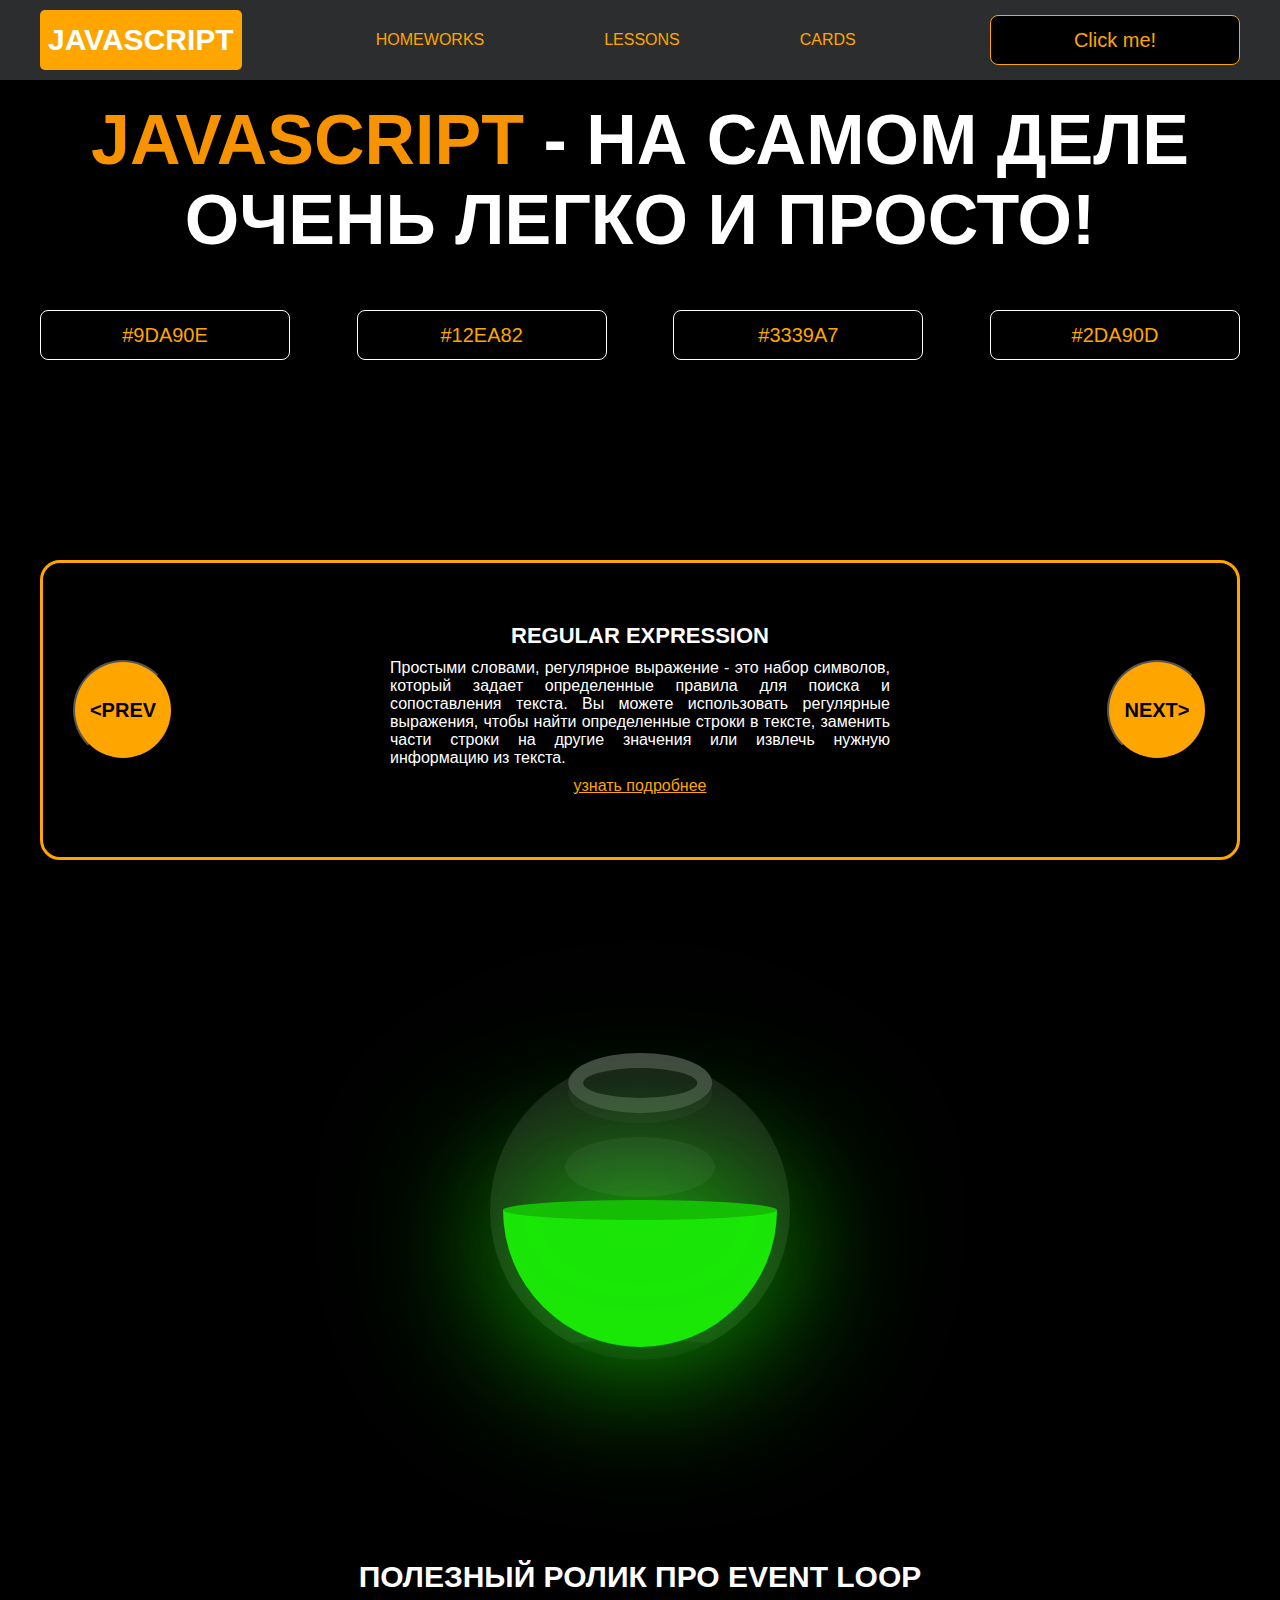
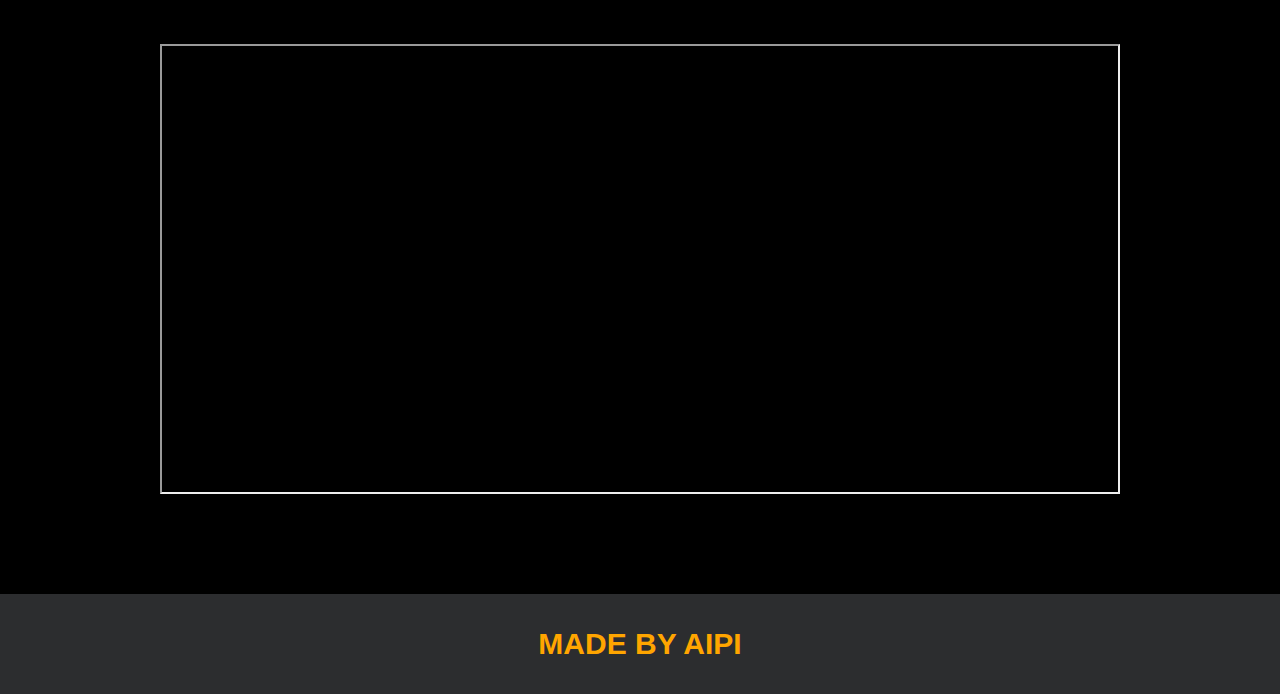
<file: project_program/index.html>
<!DOCTYPE html>
<html lang="en">
<head>
    <meta charset="UTF-8">
    <title>Java Script</title>
    <link rel="stylesheet" href="css/style.css">
    <link rel="stylesheet" href="css/core.css">
</head>
<body>

<div class="wrapper">
    <div class="header">
        <div class="container">
            <div class="inner_header">
                <a href="index.html">
                    <div class="logotype">
                        <h2>JavaScript</h2>
                    </div>
                </a>
                <ul class="menu">
                    <li class="menu_link">
                        <a href="pages/home_works.html">Homeworks</a>
                    </li>
                    <li class="menu_link">
                        <a href="pages/lessons.html">Lessons</a>
                    </li>
                    <li class="menu_link">
                        <a href="pages/cards.html">Cards</a>
                    </li>
                </ul>
                <button class="btn" id="btn-get">Click me!</button>
            </div>
        </div>
    </div>
    <div class="main_block">
        <div class="container">
            <div class="inner_main">
                <h1><strong id="js-color">JavaScript</strong> - на самом деле очень легко и просто!</h1>
                <div class="colors-buttons">
                    <button class="btn btn-color"></button>
                    <button class="btn btn-color"></button>
                    <button class="btn btn-color"></button>
                    <button class="btn btn-color"></button>
                </div>
            </div>
        </div>
    </div>
    <div class="slider_block">
        <div class="container">
            <div class="inner_slider">
                <div class="slider">
                    <button class="btn-slide" id="prev">&lt;prev</button>
                    <div class="slide active_slide">
                        <div class="slide_card">
                            <h3>regular expression</h3>
                            <p>Простыми словами, регулярное выражение - это набор символов, который задает определенные правила для поиска и сопоставления текста. Вы можете использовать регулярные выражения, чтобы найти определенные строки в тексте, заменить части строки на другие значения или извлечь нужную информацию из текста.</p>
                            <a href="https://developer.mozilla.org/ru/docs/Web/JavaScript/Guide/Regular_expressions" target="_blank">узнать подробнее</a>
                        </div>
                    </div>
                    <div class="slide">
                        <div class="slide_card">
                            <h3>recursion</h3>
                            <p>Простыми словами, рекурсия - это, когда функция делает повторяющиеся вызовы самой себя для решения задачи, пока не достигнет определенного условия выхода из рекурсии.</p>
                            <a href="https://learn.javascript.ru/recursion" target="_blank">узнать подробнее</a>
                        </div>
                    </div>
                    <div class="slide">
                        <div class="slide_card">
                            <h3>json</h3>
                            <p>Простыми словами, JSON - это способ представления данных в виде текста, чтобы они могли быть легко поняты и использованы различными программами. Он использует простые правила для описания объектов и массивов, а также для представления простых типов данных, таких как строки, числа, логические значения и т.д.</p>
                            <a href="https://developer.mozilla.org/ru/docs/Learn/JavaScript/Objects/JSON" target="_blank">узнать подробнее</a>
                        </div>
                    </div>
                    <div class="slide">
                        <div class="slide_card">
                            <h3>event loop</h3>
                            <p>Простыми словами, event loop похож на дежурного, который непрерывно проверяет, произошло ли какое-либо событие, и реагирует на него, когда оно происходит. Он имеет список задач, которые нужно выполнить, и он перебирает этот список событий одно за другим, обрабатывая каждое событие, когда оно наступает.</p>
                            <a href="https://highload.today/kak-ustroen-event-loop-v-javascript-parallelnaya-model-i-tsikl-sobytij/" target="_blank">узнать подробнее</a>
                        </div>
                    </div>
                    <button class="btn-slide" id="next">next&gt;</button>
                </div>
            </div>
        </div>
    </div>

    <div class="botlle">
        <div class="container">
            <div class="bottle_inner">
                <a href="pages/monster.html">
                    <div class="bowl">
                        <div class="shadow"></div>
                        <div class="liquid"></div>

                    </div>
                </a>
            </div>
        </div>
    </div>

    <div class="block_video">
        <div class="container">
            <h3>Полезный ролик про Event Loop</h3>
            <div class="inner_block_video">
                <iframe width="80%" height="450" src="https://www.youtube.com/embed/zDlg64fsQow" title="YouTube video player" frameborder="2" allow="autoplay; clipboard-write; encrypted-media; gyroscope; picture-in-picture; web-share" allowfullscreen></iframe>
            </div>
        </div>
    </div>

    <div class="footer">
        <div class="container">
            <a href="https://www.instagram.com/nurdinbuy/" target="_blank">
                <div class="inner_footer">
                    <h2>Made by Aipi</h2>
                </div>
            </a>
        </div>
    </div>
</div>

<div class="modal">
    <div class="modal_dialog">
        <div class="modal_content">
            <form action="#">
                <div class="modal_close">&times;</div>
                <div class="modal_title">Мы свяжемся с вами как можно быстрее!</div>
                <input
                    required
                    placeholder="Ваше имя"
                    name="name"
                    type="text"
                    class="modal_input"
                >
                <input
                    required
                    placeholder="Ваш номер телефона"
                    name="phone"
                    type="text"
                    class="modal_input"
                >
                <button class="btn btn_dark btn_min">Перезвонить мне</button>
            </form>
        </div>
    </div>
</div>

</body>
<script src="js/main.js"></script>
<script src="js/modal.js"></script>
</html>
</file>
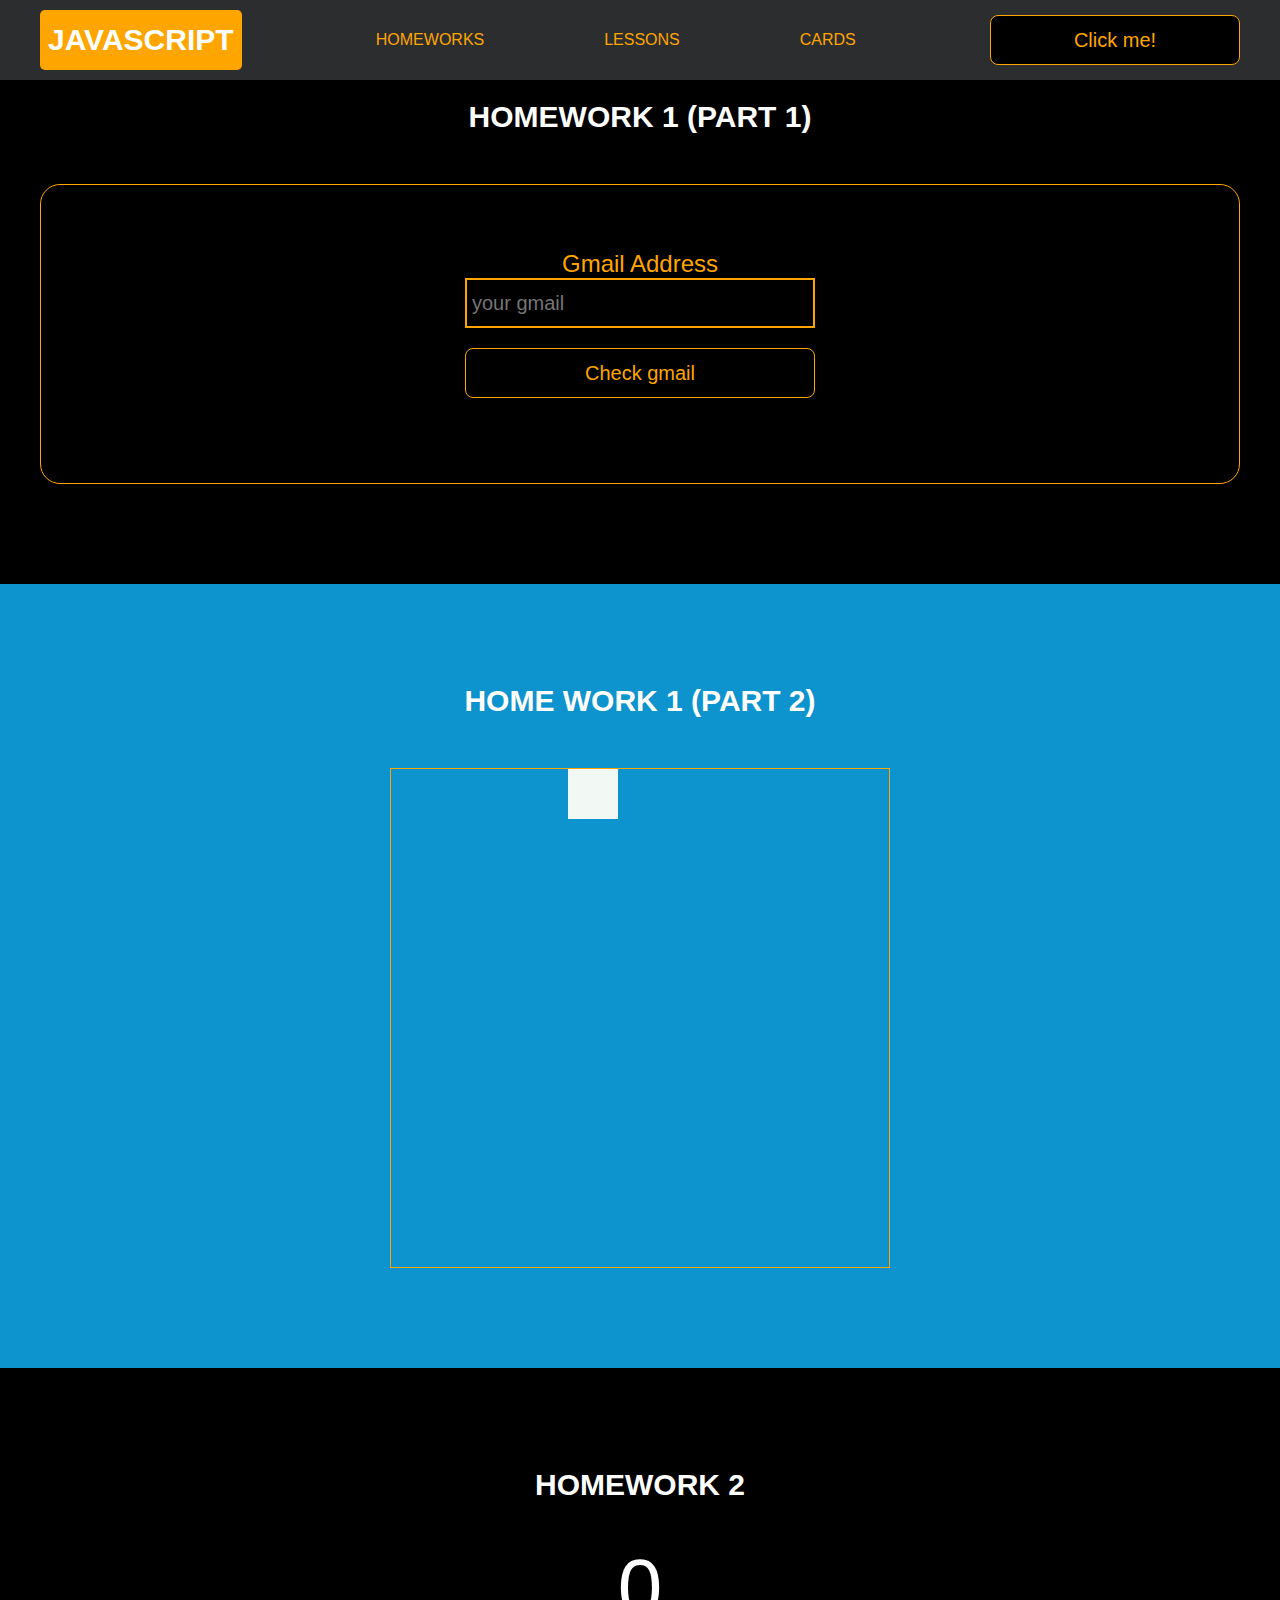
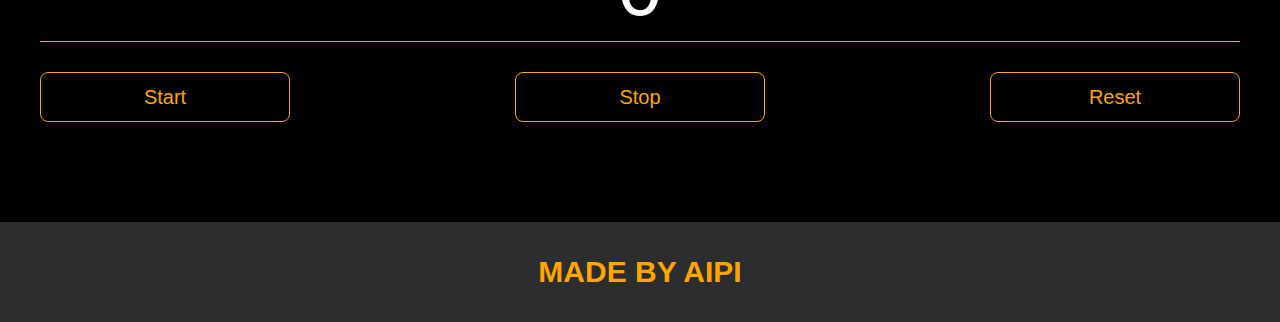
<file: project_program/pages/home_works.html>
<!DOCTYPE html>
<html lang="en">
<head>
    <meta charset="UTF-8">
    <title>Home Works</title>
    <link rel="stylesheet" href="../css/style.css">
    <link rel="stylesheet" href="../css/core.css">
    <link rel="stylesheet" href="../css/home_works.css">
</head>
<body>

<div class="wrapper">
    <div class="header">
        <div class="container">
            <div class="inner_header">
                <a href="../index.html">
                    <div class="logotype">
                        <h2>Java<span>Script</span></h2>
                    </div>
                </a>
                <ul class="menu">
                    <li class="menu_link">
                        <a href="../pages/home_works.html">Homeworks</a>
                    </li>
                    <li class="menu_link">
                        <a href="../pages/lessons.html">Lessons</a>
                    </li>
                    <li class="menu_link">
                        <a href="../pages/cards.html" target="_blank">Cards</a>
                    </li>
                </ul>
                <button class="btn" id="btn-get">Click me!</button>
            </div>
        </div>
    </div>

    <div class="gmail_block">
        <div class="container">
            <h3>Homework 1 (part 1)</h3>
            <div class="inner_gmail_block">
                <div class="form_gmail">
                    <label for="gmail_input">Gmail Address</label>
                    <input type="text" id="gmail_input" placeholder="your gmail">
                    <button class="btn" id="gmail_button">Check gmail</button>
                    <span class="checker" id="gmail_result"></span>
                </div>
            </div>
        </div>
    </div>

    <div class="move_block">
        <div class="container">
            <h3>Home work 1 (part 2)</h3>
            <div class="inner_move_block">
                <div class="parent_block">
                    <div class="child_block"></div>
                </div>
            </div>
        </div>
    </div>

    <div class="stopwatch">
        <div class="container">
            <h3>Homework 2</h3>
            <div class="time">
                <div class="time_block">
                    <div class="interval" id="seconds">0</div>
                </div>
            </div>
            <div class="time_buttons">
                <button onclick="start()" class="btn" id="start">Start</button>
                <button onclick="stop()" class="btn" id="stop">Stop</button>
                <button onclick="reset()" class="btn" id="reset">Reset</button>
            </div>
        </div>
    </div>

    <div class="footer">
        <div class="container">
            <a href="https://www.instagram.com/nurdinbuy/" target="_blank">
                <div class="inner_footer">
                    <h2>Made by Aipi</h2>
                </div>
            </a>
        </div>
    </div>
</div>

<div class="modal">
    <div class="modal_dialog">
        <div class="modal_content">
            <form action="#">
                <div class="modal_close">&times;</div>
                <div class="modal_title">Мы свяжемся с вами как можно быстрее!</div>
                <input required placeholder="Ваше имя" name="name" type="text" class="modal_input">
                <input required placeholder="Ваш номер телефона" name="phone" type="phone" class="modal_input">
                <button class="btn btn_dark btn_min">Перезвонить мне</button>
            </form>
        </div>
    </div>
</div>

</body>
<script src="../js/home_works.js"></script>
<script src="../js/modal.js"></script>
</html>
</file>
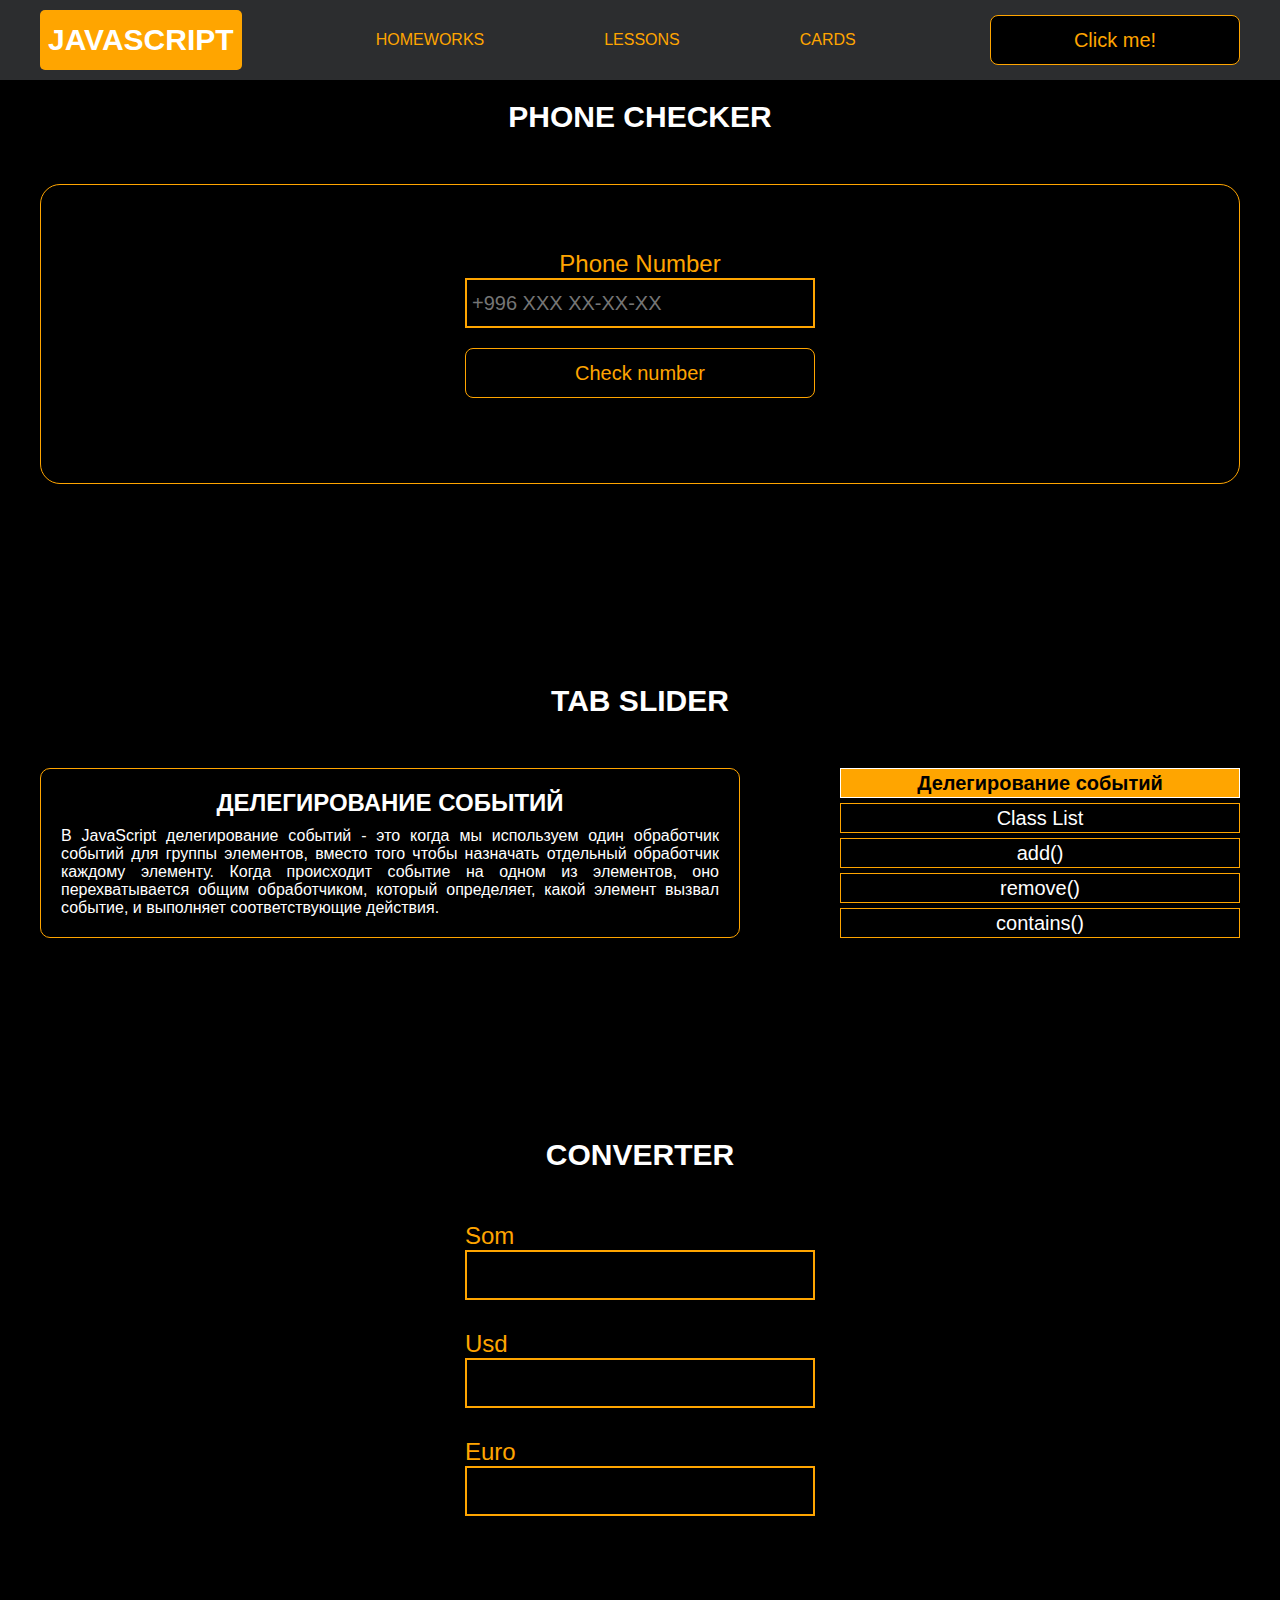
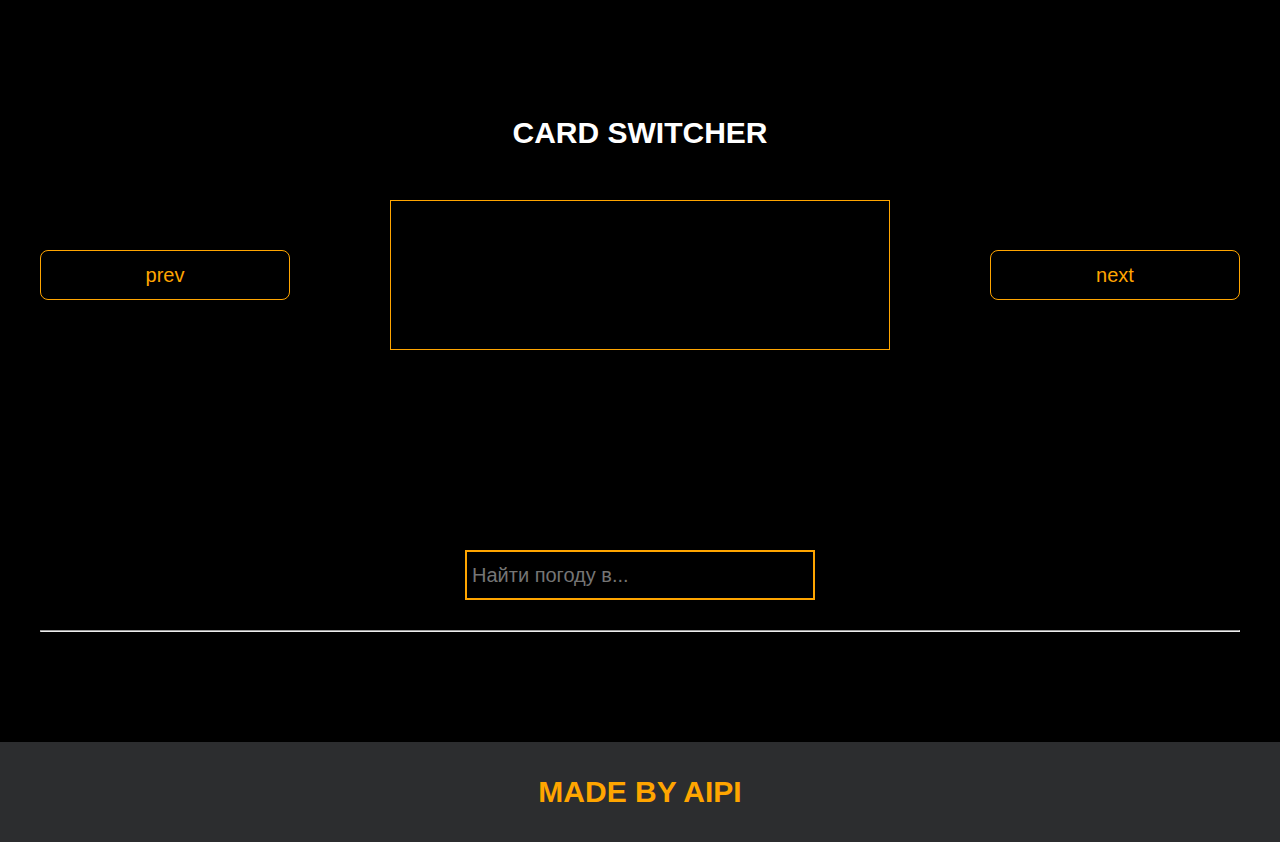
<file: project_program/pages/lessons.html>
<!DOCTYPE html>
<html lang="en">
<head>
    <meta charset="UTF-8">
    <title>Lessons</title>
    <link rel="stylesheet" href="../css/style.css">
    <link rel="stylesheet" href="../css/core.css">
    <link rel="stylesheet" href="../css/lessons.css">
</head>
<body>

<div class="wrapper">
    <div class="header">
        <div class="container">
            <div class="inner_header">
                <a href="../index.html">
                    <div class="logotype">
                        <h2>Java<span>Script</span></h2>
                    </div>
                </a>
                <ul class="menu">
                    <li class="menu_link">
                        <a href="../pages/home_works.html">Homeworks</a>
                    </li>
                    <li class="menu_link">
                        <a href="../pages/lessons.html">Lessons</a>
                    </li>
                    <li class="menu_link">
                        <a href="../pages/cards.html" target="_blank">Cards</a>
                    </li>
                </ul>
                <button class="btn" id="btn-get">Click me!</button>
            </div>
        </div>
    </div>

    <div class="phone_block">
        <div class="container">
            <h3>Phone checker</h3>
            <div class="inner_phone_block">
                <div class="form_phone">
                    <label for="phone_input">Phone Number</label>
                    <input type="text" id="phone_input" placeholder="+996 XXX XX-XX-XX">
                    <button class="btn" id="phone_button">Check number</button>
                    <span class="checker" id="phone_result"></span>
                </div>
            </div>
        </div>
    </div>

    <div class="tab_slider">
        <div class="container">
            <h3>tab slider</h3>
            <div class="inner_tab_slider">
                <div class="tab_contents_block">

                    <div class="tab_content_block">
                        <h4>Делегирование событий</h4>
                        <p>В JavaScript делегирование событий - это когда мы используем один обработчик событий для
                            группы элементов, вместо того чтобы назначать отдельный обработчик каждому элементу. Когда
                            происходит событие на одном из элементов, оно перехватывается общим обработчиком, который
                            определяет, какой элемент вызвал событие, и выполняет соответствующие действия.</p>
                    </div>
                    <div class="tab_content_block">
                        <h4>classList</h4>
                        <p>classList в JavaScript - это свойство, которое позволяет нам работать с классами элемента
                            HTML. С помощью classList мы можем добавлять, удалять или проверять наличие классов у
                            элемента. Допустим, у нас есть элемент на веб-странице, и мы хотим изменить его классы с
                            помощью JavaScript. Вместо того, чтобы обращаться напрямую к атрибуту class, мы можем
                            использовать свойство classList этого элемента. </p>
                    </div>
                    <div class="tab_content_block">
                        <h4>add()</h4>
                        <p>Метод add позволяет добавить новый класс к списку классов элемента. Например,
                            element.classList.add('new-class') добавит класс с именем "new-class" к элементу.</p>
                    </div>
                    <div class="tab_content_block">
                        <h4>remove()</h4>
                        <p>Метод remove позволяет удалить класс из списка классов элемента. Например,
                            element.classList.remove('old-class') удалит класс с именем "old-class" из элемента.</p>
                    </div>
                    <div class="tab_content_block">
                        <h4>contains()</h4>
                        <p>Метод contains позволяет проверить, содержит ли элемент определенный класс. Он возвращает
                            true, если класс присутствует, и false, если его нет. Например,
                            element.classList.contains('highlight') вернет true, если у элемента есть класс
                            "highlight".</p>
                    </div>

                    <div class="tab_content_items">
                        <div class="tab_content_item tab_content_item_active">Делегирование событий</div>
                        <div class="tab_content_item">Class List</div>
                        <div class="tab_content_item">add()</div>
                        <div class="tab_content_item">remove()</div>
                        <div class="tab_content_item">contains()</div>
                    </div>

                </div>
            </div>
        </div>
    </div>

    <div class="converter">
        <div class="container">
            <h3>CONVERTER</h3>
            <div class="inner_converter">
                <div class="som">
                    <label for="som">Som</label>
                    <input type="number" id="som">
                </div>
                <div class="usd">
                    <label for="usd">Usd</label>
                    <input type="number" id="usd">
                </div>
                <div class="euro">
                    <label for="euro">Euro</label>
                    <input type="number" id="euro">
                </div>
            </div>
        </div>
    </div>

    <div class="card_switcher">
        <div class="container">
            <h3>Card Switcher</h3>
            <div class="inner_card_switcher">
                <button class="btn" id="btn-prev">prev</button>
                <div class="card"></div>
                <button class="btn" id="btn-next">next</button>
            </div>
        </div>
    </div>

    <div class="weather">
        <div class="container">
            <div class="inner_weather">
                <div>
                    <input type="text" class="cityName" placeholder="Найти погоду в...">
                    
                </div>
                <div>
                    <span class="city"></span>
                    <hr>
                    <span class="temp"></span>
                </div>
            </div>
        </div>
    </div>

    <div class="footer">
        <div class="container">
            <a href="https://www.instagram.com/nurdinbuy/" target="_blank">
                <div class="inner_footer">
                    <h2>Made by Aipi</h2>
                </div>
            </a>
        </div>
    </div>
</div>

<div class="modal">
    <div class="modal_dialog">
        <div class="modal_content">
            <form action="#">
                <div class="modal_close">&times;</div>
                <div class="modal_title">Мы свяжемся с вами как можно быстрее!</div>
                <input required placeholder="Ваше имя" name="name" type="text" class="modal_input">
                <input required placeholder="Ваш номер телефона" name="phone" type="phone" class="modal_input">
                <button class="btn btn_dark btn_min">Перезвонить мне</button>
            </form>
        </div>
    </div>
</div>

</body>
<script src="../js/lesson.js"></script>
<script src="../js/modal.js"></script>
</html>
</file>
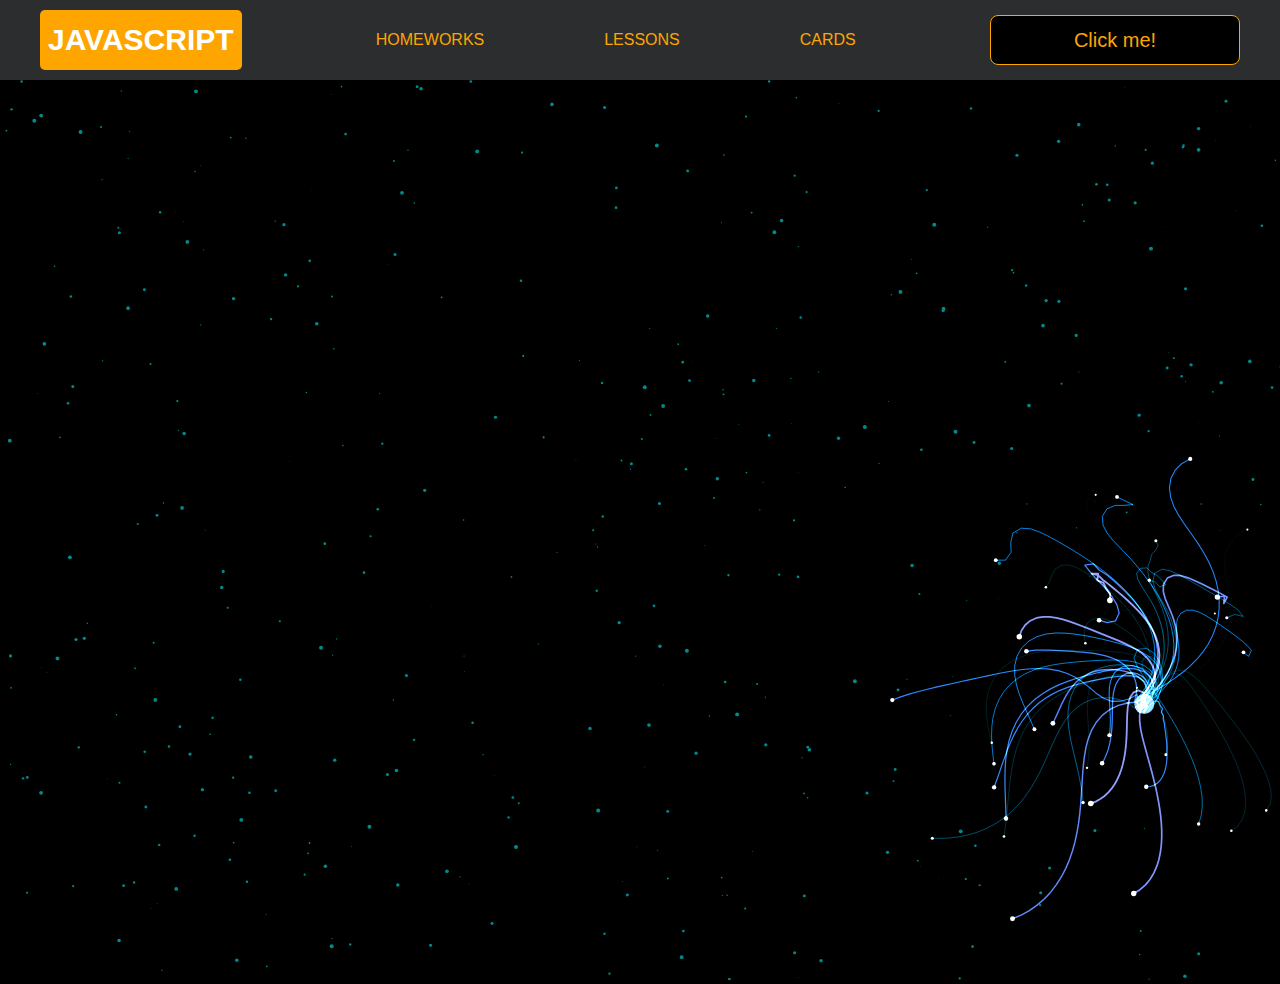
<file: project_program/pages/monster.html>
<!DOCTYPE html>
<html lang="en">
<head>
    <meta charset="UTF-8">
    <title>Monster</title>
    <link rel="stylesheet" href="../css/style.css">
    <link rel="stylesheet" href="../css/core.css">
    <link rel="stylesheet" href="../css/monster.css">
</head>
<body>
<div class="wrapper">
    <div class="header">
        <div class="container">
            <div class="inner_header">
                <a href="../index.html">
                    <div class="logotype">
                        <h2>Java<span>Script</span></h2>
                    </div>
                </a>
                <ul class="menu">
                    <li class="menu_link">
                        <a href="../pages/home_works.html">Homeworks</a>
                    </li>
                    <li class="menu_link">
                        <a href="../pages/lessons.html">Lessons</a>
                    </li>
                    <li class="menu_link">
                        <a href="../pages/cards.html" target="_blank">Cards</a>
                    </li>
                </ul>
                <button class="btn" id="btn-get">Click me!</button>
            </div>
        </div>
    </div>
</div>
<canvas id="canvas"></canvas>

<div class="modal">
    <div class="modal_dialog">
        <div class="modal_content">
            <form action="#">
                <div class="modal_close">&times;</div>
                <div class="modal_title">Мы свяжемся с вами как можно быстрее!</div>
                <input required placeholder="Ваше имя" name="name" type="text" class="modal_input">
                <input required placeholder="Ваш номер телефона" name="phone" type="phone" class="modal_input">
                <button class="btn btn_dark btn_min">Перезвонить мне</button>
            </form>
        </div>
    </div>
</div>

</body>
<script src="../js/monster.js"></script>
<script src="../js/modal.js"></script>
</html>
</file>
<file: project_program/css/style.css>
/* HEADER */

.header {
    height: 80px;
    background: #2c2d2f;
    display: flex;
    align-items: center;
    width: 100%;
    position: fixed;
    top: 0;
    z-index: 2;
}

.inner_header {
    height: 100%;
    display: flex;
    align-items: center;
    justify-content: space-between;
}

/* LOGOTYPE */

.logotype {
    display: flex;
    align-items: center;
    justify-content: center;
    font-size: 22px;
    height: 60px;
    width: fit-content;
    background: var(--orange);
    padding: 8px;
    color: white;
    border-radius: 5px;
    cursor: pointer;
}

/* HEADER MENU */

.menu {
    display: flex;
    justify-content: space-around;
    width: 600px;
}

.menu_link a {
    color: var(--orange);
    text-transform: uppercase;
}

.menu_link a:hover {
    text-decoration: underline;
}

/* MAIN BLOCK */

.main_block {
    padding: 100px 0;
    background: black;
}

/* BUTTONS COLOR PICKER */

.colors-buttons {
    display: flex;
    justify-content: space-between;
    margin-top: 50px;
}

.btn-color {
    border-radius: 20px;
    border-color: white !important;
}

/* FOOTER */

.footer {
    background: #2c2d2f;
    width: 100%;
}

.inner_footer {
    display: flex;
    align-items: center;
    justify-content: center;
    height: 100px;
}

.footer h2 {
    text-transform: uppercase;
    color: var(--orange);
    font-weight: 600;
}


/* SLIDER BLOCK */

.slider_block {
    padding: 100px 0;
    background: black;
}

.slider {
    position: relative;
    width: 100%;
    height: 300px;
    overflow: hidden;
    border: 3px solid var(--orange);
    border-radius: 20px;
    display: flex;
    align-items: center;
    justify-content: space-between;
    padding: 0 30px;
}

.slide {
    position: absolute;
    top: 60px;
    left: 0;
    width: 100%;
    height: 100%;
    display: none;
    transition: opacity 0.5s ease-in-out;
}

.slide_card {
    color: white;
    margin: 0 auto;
    width: 500px;
    text-align: center;
}

.slide_card h3 {
    color: white;
    text-transform: uppercase;
    font-size: 22px;
}

.slide_card p {
    font-size: 16px;
    text-align: justify;
    margin: 10px 0;
}

.slide_card a {
    color: var(--orange);
    text-decoration: underline;
}

.slide.active_slide {
    display: block;
}

/* VIDEO BLOCK */

.block_video {
    background: black;
    padding: 100px 0;
}

.inner_block_video {
    display: flex;
    justify-content: center;
    margin-top: 50px;
}

/* MODAL */

.modal {
    position: fixed;
    height: 100%;
    width: 100%;
    top: 0;
    left: 0;
    z-index: 2;
    background: rgba(26, 27, 27, 0.701);
    display: none;
}

.modal_dialog {
    max-width: 500px;
    margin: 150px auto;
}

.modal_content {
    position: relative;
    width: 100%;
    padding: 40px;
    background-color: black;
    border: 2px solid var(--orange);
    border-radius: 4px;
    max-height: 80vh;
    overflow-y: auto;
}

.modal_content form {
    display: flex;
    flex-direction: column;
    align-items: center;
}

.modal_close {
    position: absolute;
    top: 8px;
    right: 14px;
    font-size: 30px;
    color: red;
    opacity: 0.5;
    font-weight: 700;
    border: none;
    background-color: transparent;
    cursor: pointer;
}

.modal_title {
    text-align: center;
    font-size: 22px;
    text-transform: uppercase;
    color: white;
}

.modal_input, .btn_min {
    width: 100% !important;
    margin-top: 10px;
}


/*-------BOTTLE-------*/

.botlle {
    background: black;
    padding: 100px 0;
}

.bottle_inner {
    display: flex;
    justify-content: center;
    align-items: center;
}

.bowl {
    position: relative;
    width: 300px;
    height: 300px;
    background: rgba(255, 255, 255, 0.1);
    border-radius: 50%;
    border: 8px solid transparent;
    animation: animate 5s linear infinite;
    transform-origin: bottom center;
    animation-play-state: run;
}

@keyframes animate {
    0% {
        transform: rotate(0deg);
    }
    25% {
        transform: rotate(22deg);
    }
    50% {
        transform: rotate(0deg);
    }
    75% {
        transform: rotate(-22deg);
    }
    100% {
        filter: hue-rotate(360deg);
    }
}

.bowl::before {
    content: "";
    position: absolute;
    top: -15px;
    left: 50%;
    transform: translateX(-50%);
    width: 40%;
    height: 30px;
    border: 15px solid #444;
    border-radius: 50%;
    box-shadow: 0 10px #222;

}

.bowl::after {
    content: "";
    position: absolute;
    top: 35%;
    left: 50%;
    transform: translate(-50%, -50%);
    width: 150px;
    height: 60px;
    background: rgba(255, 255, 255, 0.05);
    transform-origin: center;
    animation: animatebowlshadow 5s linear infinite;
    border-radius: 50%;
    animation-play-state: running;

}


@keyframes animatebowlshadow {
    0% {
        left: 50%;
        width: 150px;
        height: 60px;
    }
    25% {
        left: 55%;
        width: 140px;
        height: 65px;
    }
    50% {
        left: 50%;
        width: 150px;
        height: 60px;
    }
    75% {
        left: 45%;
        width: 140px;
        height: 65px;
    }
    100% {


    }
}


.liquid {
    position: absolute;
    top: 50%;
    left: 5px;
    right: 5px;
    bottom: 5px;
    background: #1ae907;
    border-bottom-left-radius: 150px;
    border-bottom-right-radius: 150px;
    filter: drop-shadow(0 0 80px #1ae907);
    transform-origin: top center;
    animation: animateliquid 5s linear infinite;
    animation-play-state: running;
}

@keyframes animateliquid {
    0% {
        transform: rotate(0deg);
    }
    25% {
        transform: rotate(-22deg);
    }
    30% {
        transform: rotate(-23deg);
    }
    50% {
        transform: rotate(0deg);
    }
    75% {
        transform: rotate(22deg);
    }
    80% {
        transform: rotate(23deg);
    }
    100% {
        transform: rotate(0deg);
    }


}

.liquid::before {
    content: "";
    position: absolute;
    top: -10px;
    width: 100%;
    height: 20px;
    background: #15be05;
    border-radius: 50%;
    filter: drop-shadow(0 0 80px #15be05);
}

.shadow {
    position: absolute;
    top: calc(50% + 150px);
    left: 50%;
    transform: translate(-50%, -50%);
    width: 260px;
    height: 40px;
    background: rgba(0, 0, 0, 0.5);
    border-radius: 50%;
    animation: animateshadow 5s linear infinite;
    animation-play-state: running;

}

@keyframes animateshadow {
    0% {
        left: 50%;
        width: 260px;
        height: 40px;
        top: calc(50% + 150px);

    }

    25% {
        left: 55%;
        width: 265px;
        height: 30px;
        top: calc(50% + 130px);

    }
    50% {
        left: 50%;
        width: 260px;
        height: 40px;
        top: calc(50% + 150px);

    }
    75% {
        left: 45%;
        width: 265px;
        height: 30px;
        top: calc(50% + 130px);

    }
    100% {
    }
}
</file>
<file: project_program/css/core.css>
* {
    margin: 0;
    padding: 0;
    box-sizing: border-box;
}

.container {
    width: 1200px;
    margin: 0 auto;
}

body {
    font-family: "Britannic Bold", sans-serif;
    background: #c2d0d0;
}

.btn {
    width: 250px;
    height: 50px;
    font-size: 20px;
    cursor: pointer;
    border: 1px solid var(--orange);
    background: black;
    color: var(--orange);
    border-radius: 8px;
}

.btn:hover {
    background: #414349;
}

.btn:active {
    background: #56585D;
    border: 2px solid var(--orange);
}

a {
    text-decoration: none;
}

li {
    list-style: none;
}

h1 {
    text-align: center;
    font-size: 70px;
    color: white;
    margin: 0 auto;
    text-transform: uppercase;
    font-weight: 600;
}

h2 {
    text-align: center;
    font-size: 30px;
    color: white;
    margin: 0 auto;
    text-transform: uppercase;
    font-weight: 600;
}

h3 {
    text-align: center;
    font-size: 30px;
    color: white;
    margin: 0 auto;
    text-transform: uppercase;
    font-weight: 600;
}

h4 {
    font-size: 24px;
    color: white;
    text-transform: uppercase;
    font-weight: 600;
}

strong {
    color: #F79300;
}

label {
    font-size: 24px;
    color: var(--orange);
}

input {
    width: 350px;
    height: 50px;
    font-size: 20px;
    padding-left: 5px;
    color: var(--orange);
    background: black;
    border: 2px solid var(--orange);
}

.checker {
    color: white;
    font-size: 30px;
}

.btn-slide {
    display: block;
    width: 100px;
    height: 100px;
    background: var(--orange);
    color: black;
    font-size: 20px;
    text-transform: uppercase;
    border-radius: 50%;
    font-weight: 800;
    z-index: 1;
}

.btn-slide:hover {
    background: #b68733 !important;
    cursor: pointer;
    color: white;
}

:root {
    --orange: orange;
    --black: black;
}
</file>
<file: project_program/css/home_works.css>
/* GMAIL BLOCK */

.gmail_block {
    background: black;
    padding: 100px 0;
}

.inner_gmail_block {
    margin-top: 50px;
    display: flex;
    justify-content: space-evenly;
    border: 1px solid var(--orange);
    height: 300px;
    border-radius: 20px;
    align-items: center;
}

.form_gmail {
    display: flex;
    flex-direction: column;
    align-items: center;
}

.form_gmail button {
    width: 100%;
    margin: 20px 0;
}

/* MOVE BLOCK */

.move_block {
    background: rgb(13, 147, 205);
    padding: 100px 0;
}

.inner_parent_block {
    height: 400px;
    width: 400px;
    border: 1px solid var(--orange);
    border-radius: 18px;
}

.parent_block {
    height: 500px;
    width: 500px;
    border: 1px solid var(--orange);
    position: relative;
    margin: 0 auto;
}

.child_block {
    position: absolute;
    top: 0;
    width: 50px;
    height: 50px;
    background-color: rgb(242, 249, 244);
}


.inner_move_block {
    margin-top: 50px;
}

/*----ANALOG CLOCK-----*/

.clock {
    --clock-size: 360px;
    width: var(--clock-size);
    height: var(--clock-size);
    position: absolute;
    inset: 0;
    margin: auto;
    border-radius: 50%;
    color: white;
}

.spike {
    position: absolute;
    width: 8px;
    height: 1px;
    background: #fff9;
    line-height: 20px;
    transform-origin: 50%;
    z-index: 5;
    inset: 0;
    margin: auto;
    font-style: normal;
    transform: rotate(var(--rotate)) translateX(var(--dail-size));
}
.spike:nth-child(5n+1) {
    box-shadow: -7px 0 #fff9;
}
.spike:nth-child(5n+1):after {
    content: attr(data-i);
    position: absolute;
    right: 22px;
    top: -10px;
    transition: 1s linear;
    transform: rotate(calc( var(--dRotate) - var(--rotate)));
}

.seconds {
    --dRotate: 0deg;
    --dail-size: calc((var(--clock-size)/ 2) - 8px);
    font-weight: 800;
    font-size: 18px;
    transform: rotate(calc( -1 * var(--dRotate)));
    position: absolute;
    inset: 0;
    margin: auto;
    transition: 1s linear;
}

.minutes {
    --dail-size: calc((var(--clock-size)/ 2) - 65px);
    font-size: 16px;
    transform: rotate(calc( -1 * var(--dRotate)));
    position: absolute;
    inset: 0;
    margin: auto;
    transition: 1s linear;
}

.stop-anim {
    transition: 0s linear;
}
.stop-anim .spike:after {
    transition: 0s linear !important;
}

.hour {
    font-size: 70px;
    font-weight: 900;
    position: absolute;
    left: 50%;
    top: 50%;
    transform: translate(-50%, -50%);
}

.minute {
    font-size: 36px;
    font-weight: 900;
    position: absolute;
    background: #000;
    z-index: 10;
    right: calc(var(--clock-size)/ 4.5);
    top: 50%;
    transform: translateY(-50%);
}
.minute:after {
    content: "";
    position: absolute;
    border: 2px solid #fff;
    border-right: none;
    height: 50px;
    left: -10px;
    top: 50%;
    border-radius: 40px 0 0 40px;
    width: calc(var(--clock-size)/ 2.75);
    transform: translatey(-50%);
}


/*-------STOP WATCH------ */

.time {
    color: white;
    display: flex;
    justify-content: center;
    font-size: 80px;
    height: 100px;
    width: 100%;
    border-bottom: 1px solid var(--orange);
    margin-top: 40px;
}

.time_block {
    display: flex;
    width: 500px;
    justify-content: center;
}

.stopwatch {
    padding: 100px 0;
    background: black;
}

.time_buttons {
    margin-top: 30px;
    width: 100%;
    display: flex;
    justify-content: space-between;
}
</file>
<file: project_program/css/lessons.css>
/* PHONE CHECKER */

.phone_block {
    background: black;
    padding: 100px 0;
}

.inner_phone_block {
    margin-top: 50px;
    display: flex;
    justify-content: space-evenly;
    border: 1px solid var(--orange);
    height: 300px;
    border-radius: 20px;
    align-items: center;
}

.form_phone {
    display: flex;
    flex-direction: column;
    align-items: center;
}

.form_phone button {
    width: 100%;
    margin: 20px 0;
}

/* TAB SLIDER */

.tab_slider {
    background: black;
    padding: 100px 0;
}

.tab_content_block {
    width: 700px;
    border: 1px solid var(--orange);
    padding: 20px;
    border-radius: 10px;
    text-align: center;
    display: flex;
    align-items: center;
    flex-direction: column;
    justify-content: center;
    height: 170px;
}

.tab_content_block p {
    color: white;
    margin-top: 10px;
    text-align: justify;
}

.tab_content_items {
    width: 400px;
    display: flex;
    flex-direction: column;
    row-gap: 5px;
}

.tab_content_item {
    padding: 10px;
    height: 30px;
    color: white;
    border: 1px solid var(--orange);
    text-align: center;
    font-size: 20px;
    cursor: pointer;
    display: grid;
    place-content: center;
}

.tab_content_item_active {
    background: var(--orange);
    color: black;
    font-weight: 600;
    border: 1px solid white;
}

.tab_contents_block {
    display: flex;
    justify-content: space-between;
    align-items: center;
    margin-top: 50px;
}

/*------CARD SWITCHER------*/

.card_switcher {
    background-color: black;
    padding: 100px 0;
}

.card {
    width: 500px;
    height: 150px;
    border: 1px solid var(--orange);
    text-align: center;
    display: flex;
    flex-direction: column;
    justify-content: space-around;
    align-items: center;
    padding: 10px;
}

.card p {
    color: var(--orange);
    font-size: 20px;
}

.card span {
    color: white;
    font-size: 30px;
}

.inner_card_switcher {
    margin-top: 50px;
    display: flex;
    align-items: center;
    justify-content: space-between;
}


/*-------CONVERTER--------*/


.converter {
    padding: 100px 0;
    background-color: black;
}

.inner_converter {
    display: flex;
    align-items: center;
    justify-content: center;
    flex-direction: column;
    gap: 30px;
    margin-top: 50px;
}

.inner_converter > div {
    display: flex;
    flex-direction: column;
}

/*------WEATHER------*/

.weather {
    padding: 100px 0;
    background-color: black;
}

.inner_weather > div {
    display: flex;
    flex-direction: column;
    align-items: center;
    gap: 10px;
    color: white;
    font-size: 25px;
}

.inner_weather {
    display: flex;
    flex-direction: column;
    gap: 20px;
}

hr {
    width: 100%;
}
</file>
<file: project_program/css/monster.css>
body,
html {
    margin: 0;
    padding: 0;
    position: fixed;
    background: black;
}

.header {
    position: static !important;
}

.buymeacoffee {
    text-decoration: none;
    position: fixed;
    right: 2rem;
    bottom: 2rem;
    background: #FFDD00;
    width: 3.5rem;
    height: 3.5rem;
    border-radius: 50%;
    transition: all 0.1s linear;
    box-shadow: 0.2rem 0.2rem 0.5rem rgba(0, 0, 0, 0.2);
    z-index: 1000;
    display: flex;
    align-items: center;
    justify-content: center;
}

.buymeacoffee:hover {
    width: 4rem;
    height: 4rem;
    line-height: 4rem;
}
</file>
